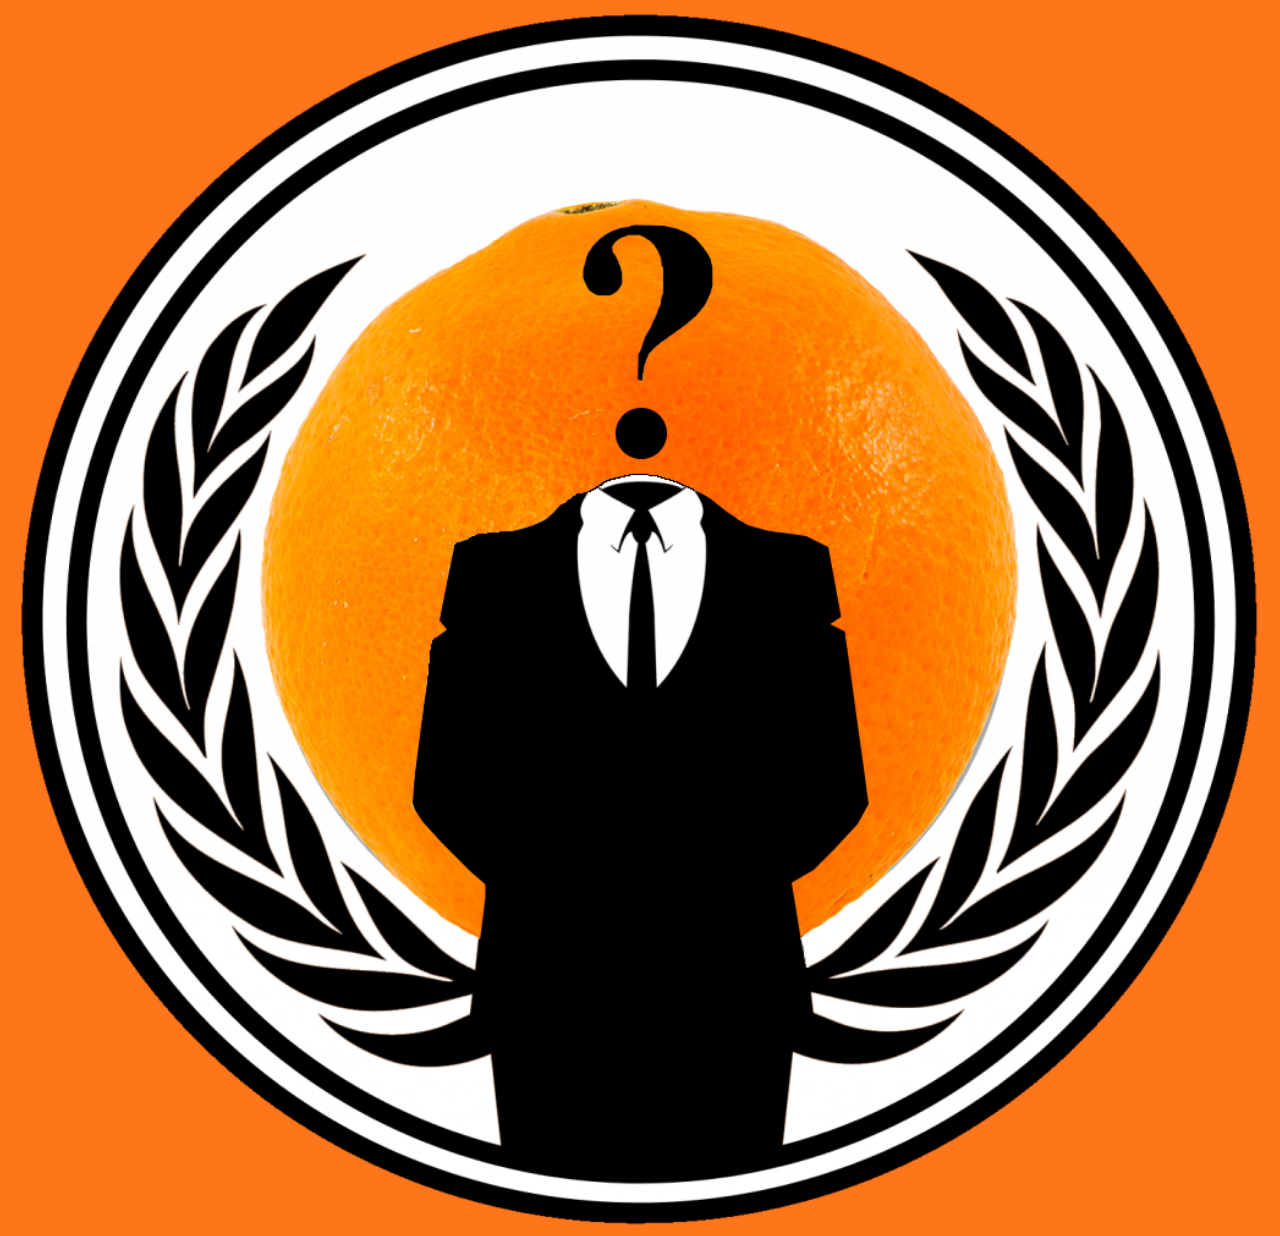
<file: index.html>
<!DOCTYPE html>
<html>
<head>
	<title>Abenonymous</title>
  <style>
    body{
      background-color: #ff751a
    }
		a{
			color: white
		}
		img {
		    display: block;
		    margin: auto;
		    width: 99%;
		}
		p{
			text-align: center;
		}
		hr{
			width: 20vw;
			border-color: #CCC;
		}
  </style>
</head>

<body>
  <img src="images\Abenonymous.PNG" alt="Abenonymous" align="middle">
</body>
</html>
</file>
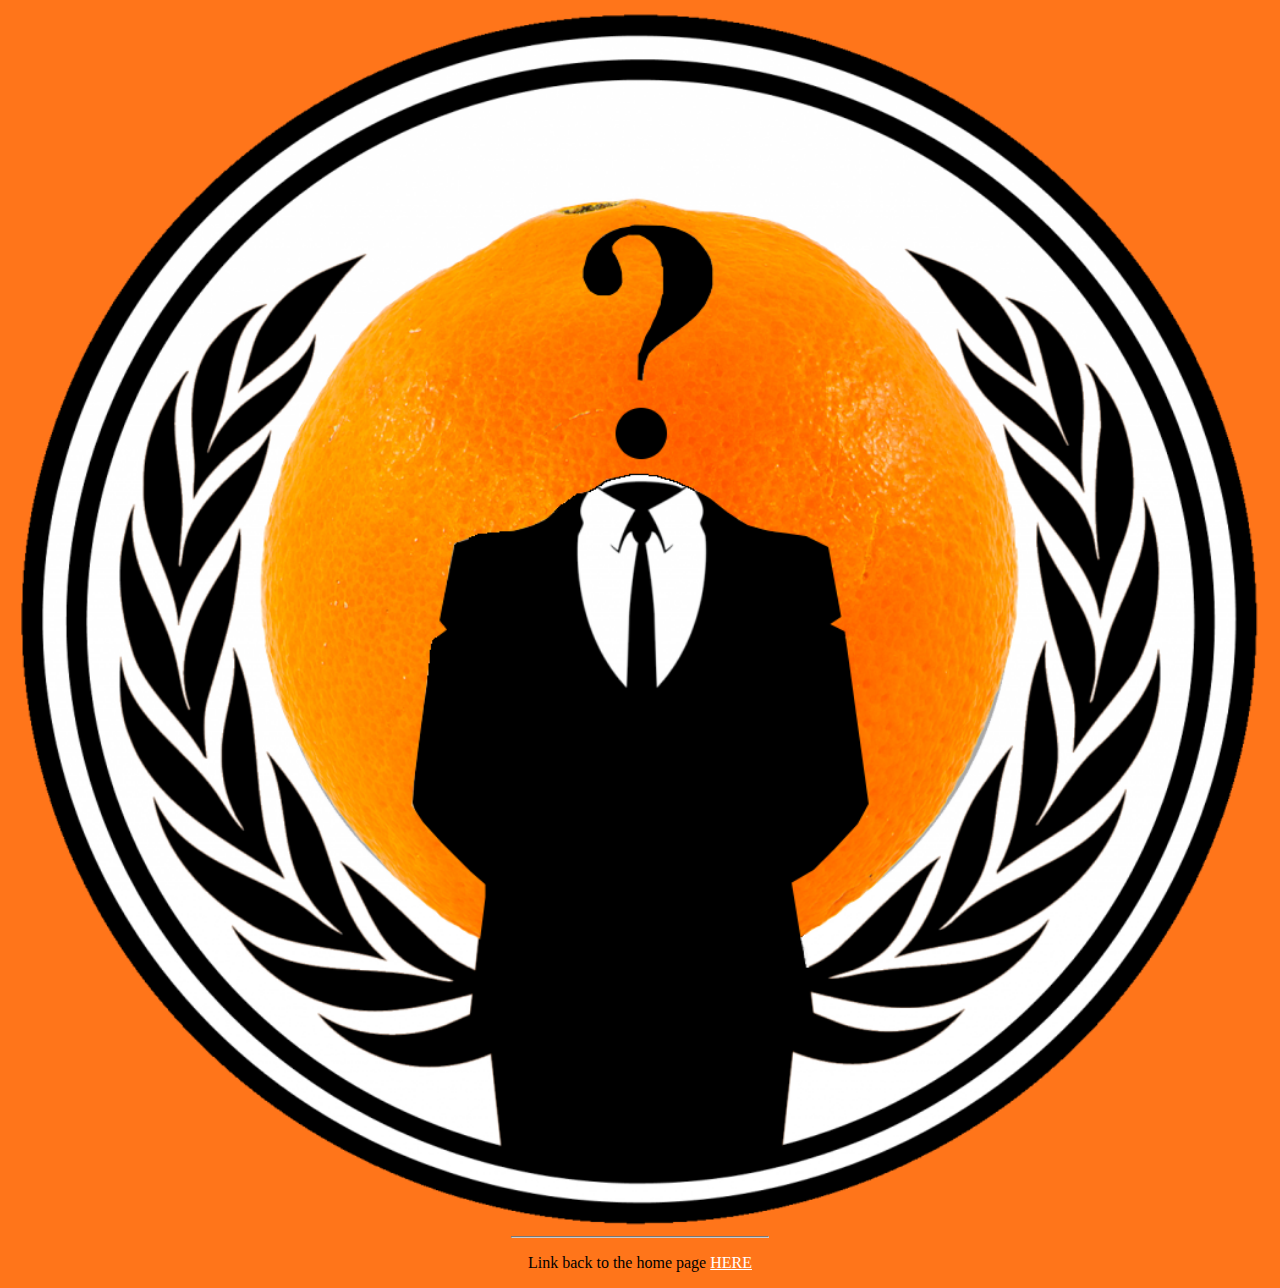
<file: abenonymous.html>
<!DOCTYPE html>
<html>
<head>
	<title>Abenonymous</title>
  <style>
    body{
      background-color: #ff751a
    }
		a{
			color: white
		}
		img {
		    display: block;
		    margin: auto;
		    width: 99%;
		}
		p{
			text-align: center;
		}
		hr{
			width: 20vw;
			border-color: #CCC;
		}
  </style>
</head>

<body>
  <img src="images\Abenonymous.PNG" alt="Abenonymous" align="middle">
	<hr>
	<p>Link back to the home page <a href="index.html">HERE</a></p>
</body>
</html>
</file>
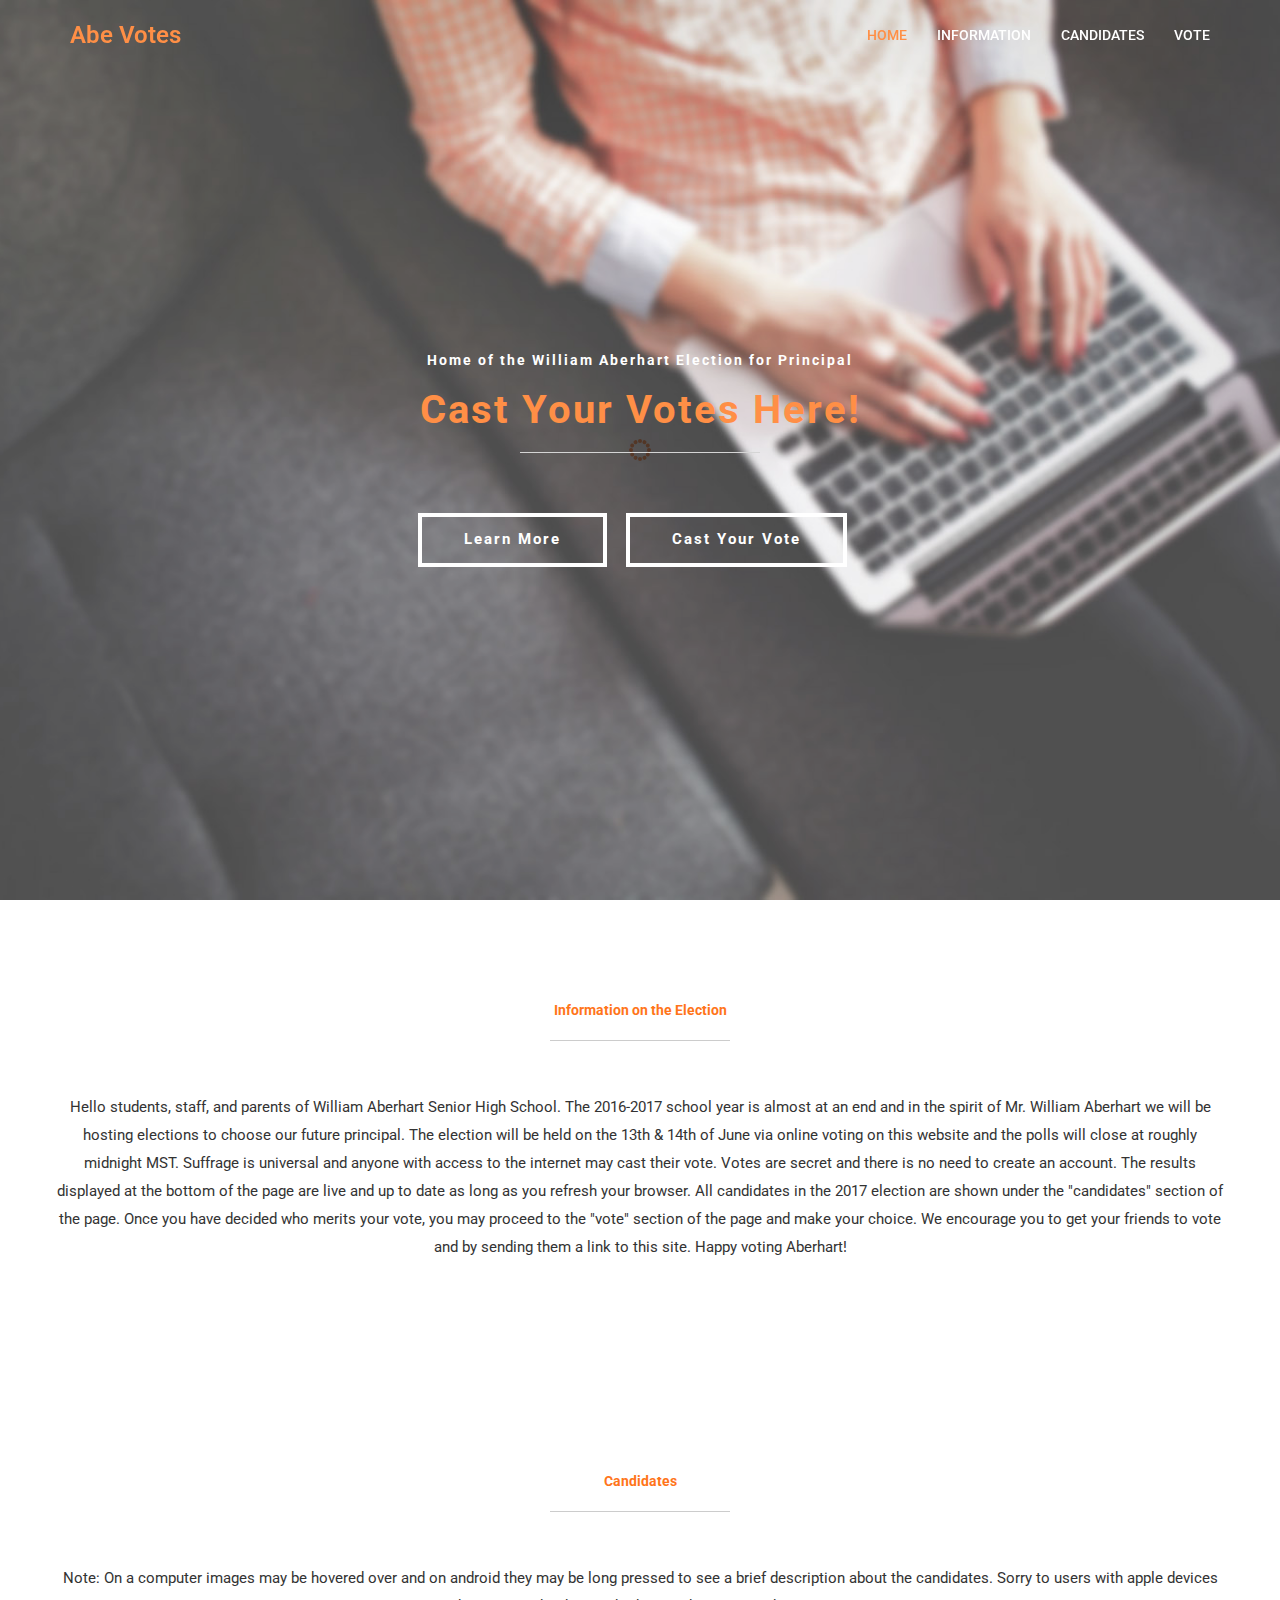
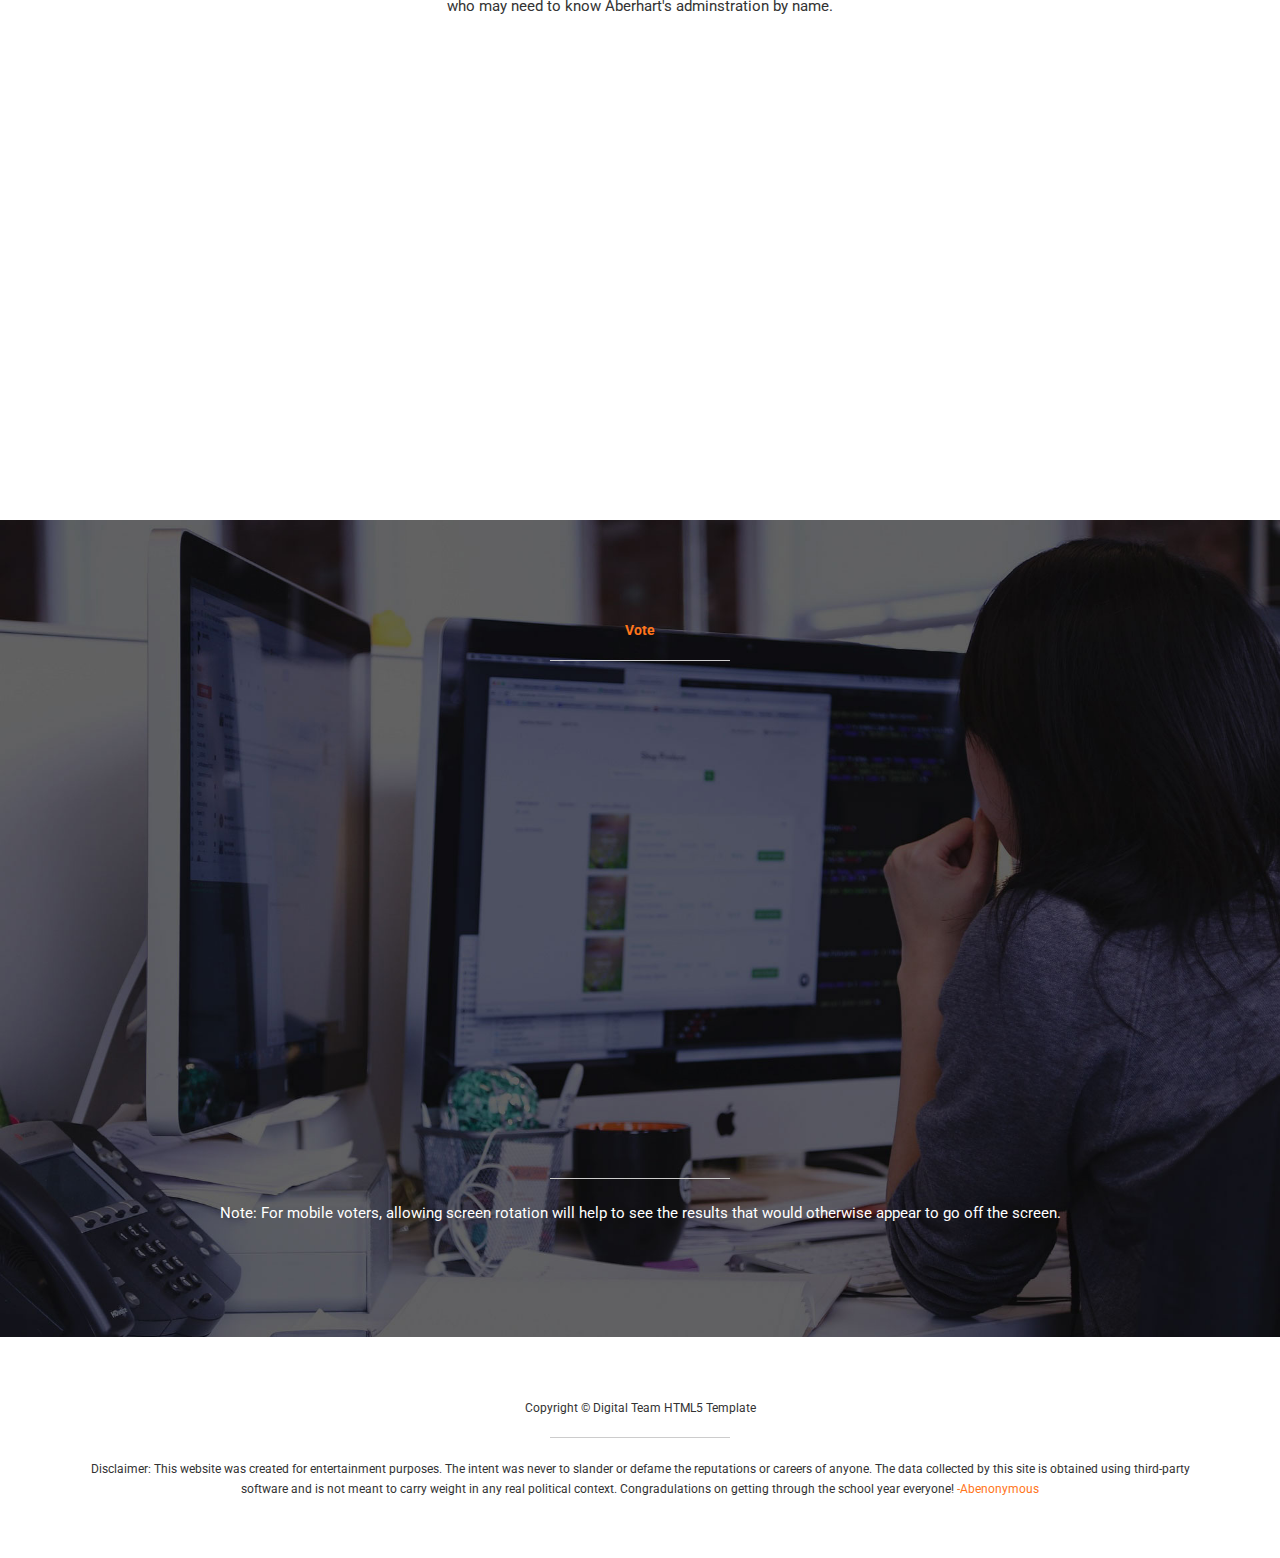
<file: oldindex.html>
<!DOCTYPE html>
<html lang="en">
<head>
	<meta charset="utf-8">
	<title>Abe Votes</title>
	<meta http-equiv="X-UA-Compatible" content="IE=Edge">
	<meta name="viewport" content="width=device-width, initial-scale=1">
	<meta name="keywords" content="">
	<meta name="description" content="">
<!--
Template 2075 Digital Team
http://www.tooplate.com/view/2075-digital-team
-->
	<link rel="stylesheet" href="css/bootstrap.min.css">
	<link rel="stylesheet" href="css/font-awesome.min.css">
	<link rel="stylesheet" href="css/animate.min.css">
	<link rel="stylesheet" href="css/et-line-font.css">
	<link rel="stylesheet" href="css/nivo-lightbox.css">
	<link rel="stylesheet" href="css/nivo_themes/default/default.css">
	<link rel="stylesheet" href="css/style.css">
	<link href='https://fonts.googleapis.com/css?family=Roboto:400,300,500' rel='stylesheet' type='text/css'>
</head>
<body data-spy="scroll" data-target=".navbar-collapse" data-offset="50">

<!-- preloader section -->
<div class="preloader">
	<div class="sk-spinner sk-spinner-circle">
       <div class="sk-circle1 sk-circle"></div>
       <div class="sk-circle2 sk-circle"></div>
       <div class="sk-circle3 sk-circle"></div>
       <div class="sk-circle4 sk-circle"></div>
       <div class="sk-circle5 sk-circle"></div>
       <div class="sk-circle6 sk-circle"></div>
       <div class="sk-circle7 sk-circle"></div>
       <div class="sk-circle8 sk-circle"></div>
       <div class="sk-circle9 sk-circle"></div>
       <div class="sk-circle10 sk-circle"></div>
       <div class="sk-circle11 sk-circle"></div>
       <div class="sk-circle12 sk-circle"></div>
    </div>
</div>

<!-- navigation section -->
<section class="navbar navbar-fixed-top custom-navbar" role="navigation">
	<div class="container">
		<div class="navbar-header">
			<button class="navbar-toggle" data-toggle="collapse" data-target=".navbar-collapse">
				<span class="icon icon-bar"></span>
				<span class="icon icon-bar"></span>
				<span class="icon icon-bar"></span>
			</button>
			<a href="#" class="navbar-brand">Abe Votes</a>
		</div>
		<div class="collapse navbar-collapse">
			<ul class="nav navbar-nav navbar-right">
				<li><a href="#home" class="smoothScroll">HOME</a></li>
				<li><a href="#work" class="smoothScroll">INFORMATION</a></li>
				<li><a href="#team" class="smoothScroll">CANDIDATES</a></li>
				<li><a href="#contact" class="smoothScroll">VOTE</a></li>
			</ul>
		</div>
	</div>
</section>

<!-- home section -->
<section id="home">
	<div class="container">
		<div class="row">
			<div class="col-md-12 col-sm-12">
				<h3>Home of the William Aberhart Election for Principal</h3>
				<h1>Cast Your Votes Here!</h1>
				<hr>
				<a href="#work" class="smoothScroll btn btn-default">Learn More</a>
				<a href="#contact" class="smoothScroll btn btn-default">Cast Your Vote</a>
			</div>
		</div>
	</div>
</section>

<!-- work section -->
<section id="work">
	<div class="container">
		<div class="row">
			<div class="col-md-12 col-sm-12">
				<div class="section-title">
					<strong>Information on the Election</strong>
					<h1 class="heading bold"></h1>
					<hr>
				</div>
			</div>
				<P>Hello students, staff, and parents of William Aberhart Senior High School. The 2016-2017 school year is almost at an end and in the spirit of Mr. William Aberhart we will be hosting elections to choose our future principal. The election will be held on the 13th & 14th of June via online voting on this website and the polls will close at roughly midnight MST. Suffrage is universal and anyone with access to the internet may cast their vote. Votes are secret and there is no need to create an account. The results displayed at the bottom of the page are live and up to date as long as you refresh your browser. All candidates in the 2017 election are shown under the "candidates" section of the page. Once you have decided who merits your vote, you may proceed to the "vote" section of the page and make your choice. We encourage you to get your friends to vote and by sending them a link to this site. Happy voting Aberhart!</P>
		</div>
	</div>
</section>

<!-- about section -->

<!-- team section -->
<section id="team">
	<div class="container">
		<div class="row">
			<div class="col-md-12 col-sm-12">
				<div class="section-title">
					<strong>Candidates</strong>
					<h1 class="heading bold"></h1>
					<hr>
				</div>
			</div>
			<p>Note: On a computer images may be hovered over and on android they may be long pressed to see a brief description about the candidates. Sorry to users with apple devices who may need to know Aberhart's adminstration by name.</p>
			<div class="col-md-3 col-sm-6 wow fadeIn" data-wow-delay="0.9s">
				<div class="team-wrapper">
					<img src="images/team1.jpg" class="img-responsive" alt="team img">
						<div class="team-des">
							<h4>Ms. Tamie Annis-Johnson</h4>
							<hr>
							<h3>Current principal at William Aberhart Senior High School. The incumbent in this election.</h3>
						</div>
				</div>
			</div>
			<div class="col-md-3 col-sm-6 wow fadeIn" data-wow-delay="1.3s">
				<div class="team-wrapper">
					<img src="images/team2.jpg" class="img-responsive" alt="team img">
						<div class="team-des">
							<h4>Mr. Gregg Wesley</h4>
							<hr>
							<h3>The newest assistant principal at William Aberhart. Currently serving students with last names from P to Z.</h3>
						</div>
				</div>
			</div>
			<div class="col-md-3 col-sm-6 wow fadeIn" data-wow-delay="1.6s">
				<div class="team-wrapper">
					<img src="images/team3.jpg" class="img-responsive" alt="team img">
						<div class="team-des">
							<h4>Mr. Sébastien Fournier</h4>
							<hr>
							<h3>Currently an assistant principal at William Aberhart. Serving students with last names from A to G.</h3>
						</div>
				</div>
			</div>
			<div class="col-md-3 col-sm-6 wow fadeIn" data-wow-delay="1.6s">
				<div class="team-wrapper">
					<img src="images/team4.jpg" class="img-responsive" alt="team img">
						<div class="team-des">
							<h4>Ms. Carrie Rowlandson</h4>
							<hr>
							<h3>Currently an assistant principal at William Aberhart. Serving students with last names from H to O.</h3>
						</div>
				</div>
			</div>
		</div>
	</div>
</section>

<!-- portfolio section -->

<!-- pricing section -->

<!-- contact section -->
<section id="contact">
	<div class="container">
		<div class="row">
			<div class="col-md-12 col-sm-12 text-center">
				<div class="section-title">
					<strong>Vote</strong>
					<h1 class="heading bold"></h1>
					<hr>
				</div>
			</div>
			<div class="poll" align=center>
				<iframe src="http://www.strawpoll.me/embed_1/13123210" style="width:680px;height:440px;border:0;">Loading poll...</iframe>
				<hr>
				<p>Note: For mobile voters, allowing screen rotation will help to see the results that would otherwise appear to go off the screen.</p>
			</div>
		</div>
	</div>
</section>

<!-- footer section -->
<footer>
	<div class="container">
		<div class="row">
			<div class="col-md-12 col-sm-12">
				<small>Copyright © Digital Team HTML5 Template</small>
				<hr>
				<small>Disclaimer: This website was created for entertainment purposes. The intent was never to slander or defame the reputations or careers of anyone. The data collected by this site is obtained using third-party software and is not meant to carry weight in any real political context. Congradulations on getting through the school year everyone! <a href="abenonymous.html">-Abenonymous</a></small>
			</div>
		</div>
	</div>
</footer>


<script src="js/jquery.js"></script>
<script src="js/bootstrap.min.js"></script>
<script src="js/smoothscroll.js"></script>
<script src="js/isotope.js"></script>
<script src="js/imagesloaded.min.js"></script>
<script src="js/nivo-lightbox.min.js"></script>
<script src="js/jquery.backstretch.min.js"></script>
<script src="js/wow.min.js"></script>
<script src="js/custom.js"></script>

</body>
</html>
</file>
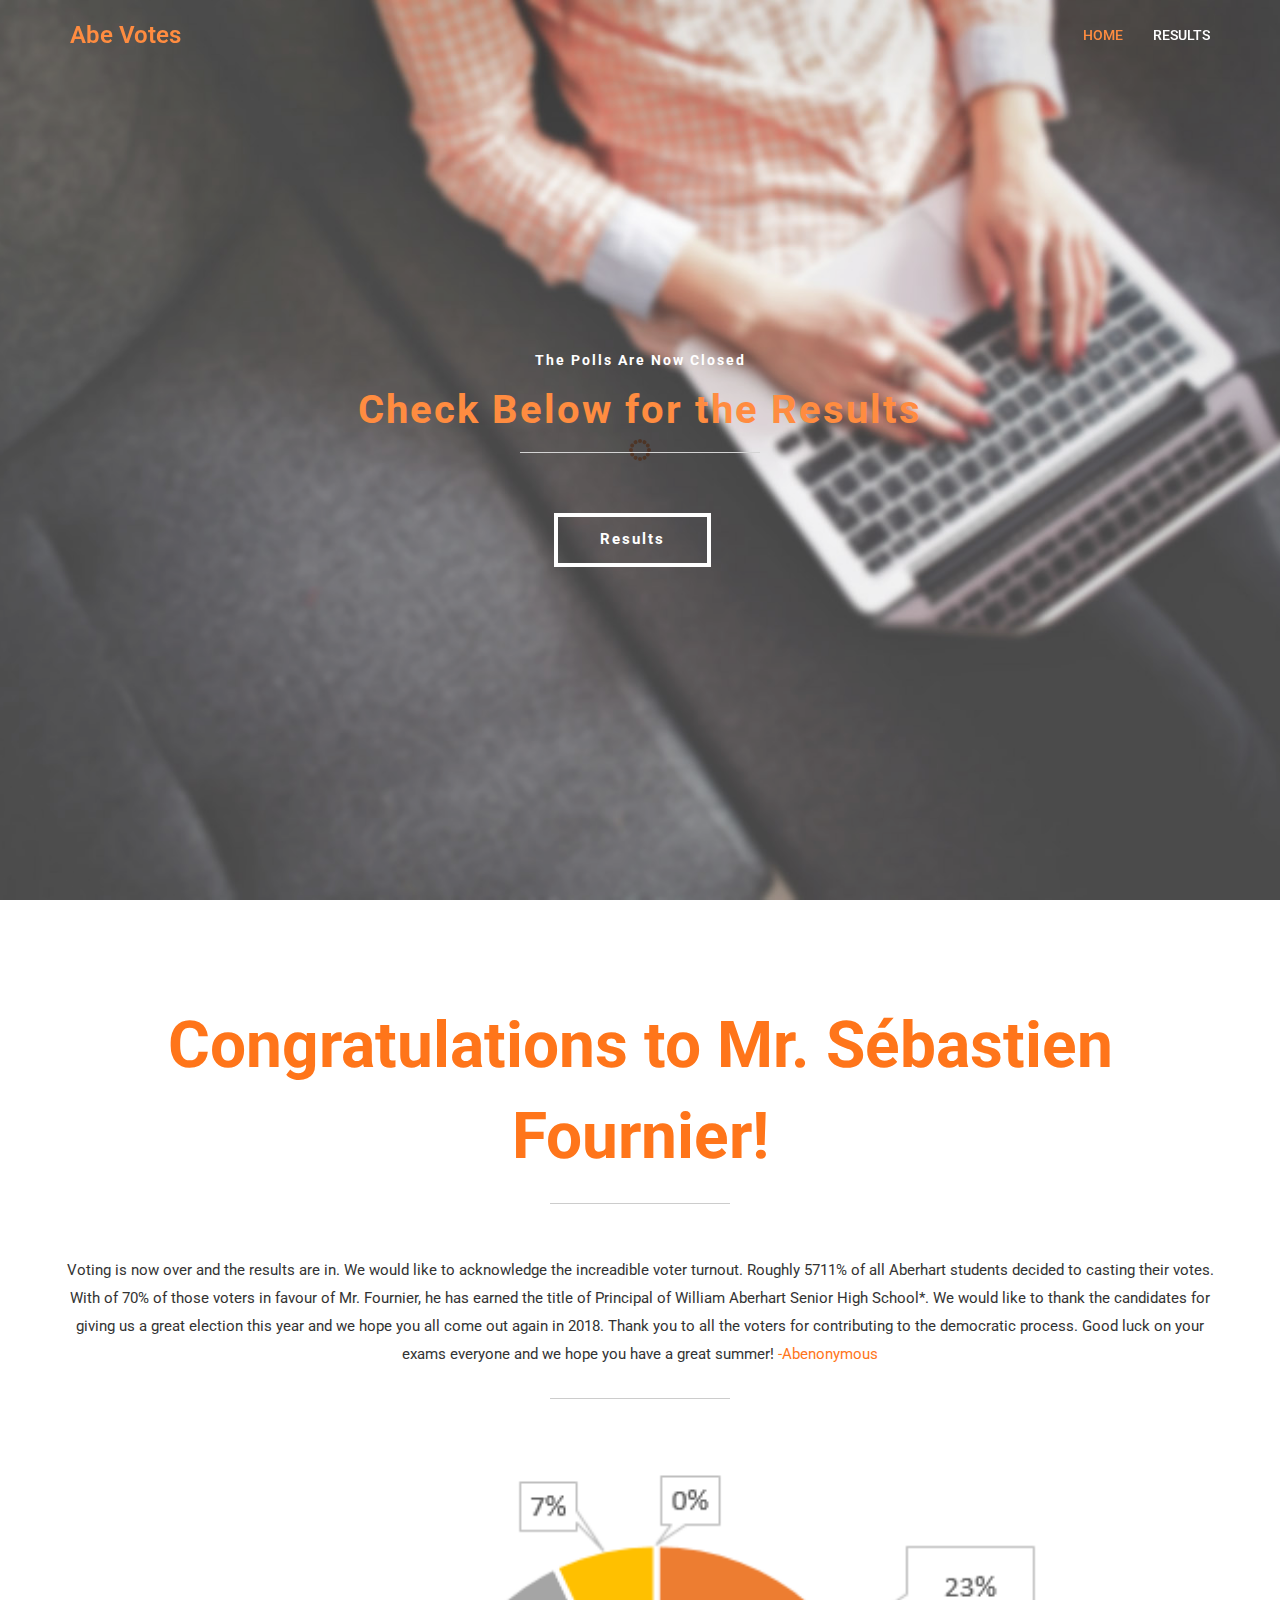
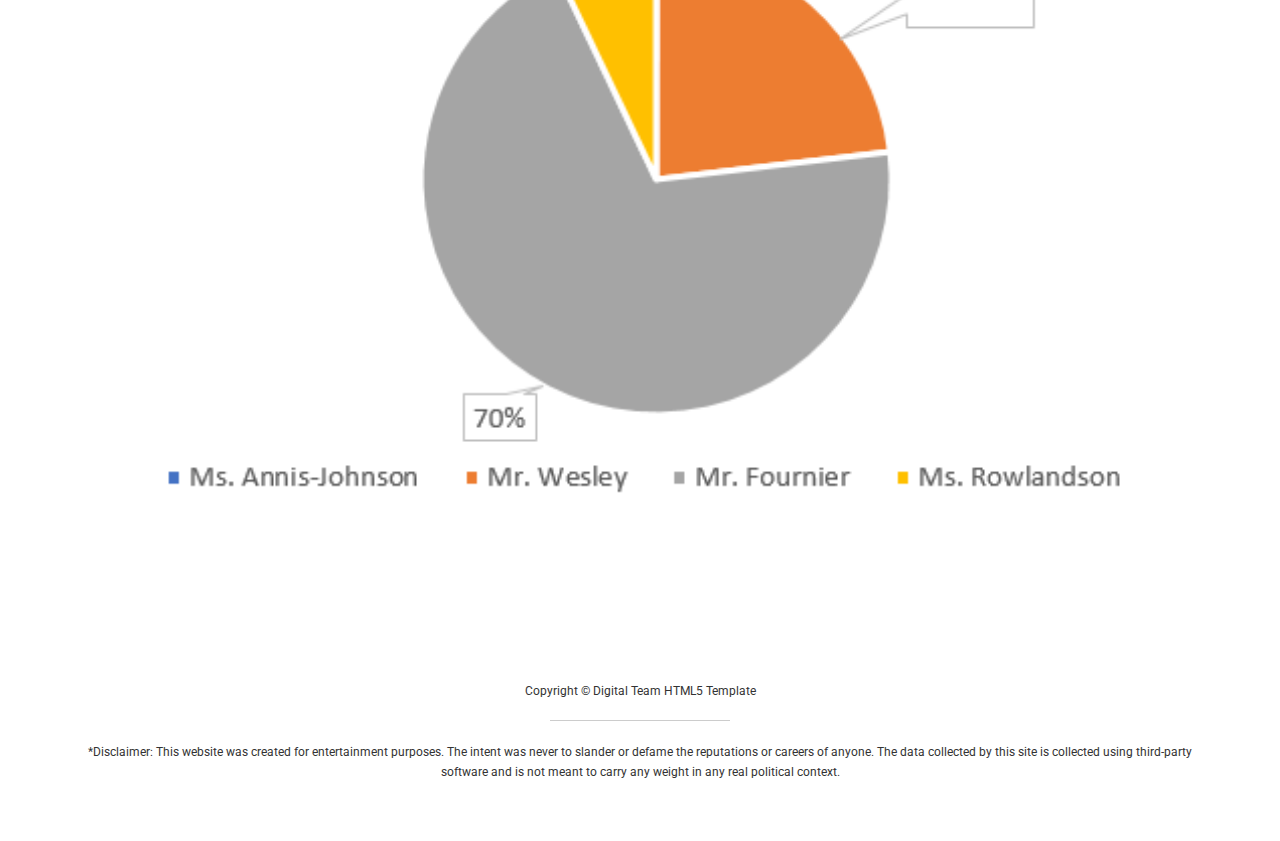
<file: results.html>
<!DOCTYPE html>
<html lang="en">
<head>
	<meta charset="utf-8">
	<title>Abe Votes</title>
	<meta http-equiv="X-UA-Compatible" content="IE=Edge">
	<meta name="viewport" content="width=device-width, initial-scale=1">
	<meta name="keywords" content="">
	<meta name="description" content="">
<!--
Template 2075 Digital Team
http://www.tooplate.com/view/2075-digital-team
-->
	<link rel="stylesheet" href="css/bootstrap.min.css">
	<link rel="stylesheet" href="css/font-awesome.min.css">
	<link rel="stylesheet" href="css/animate.min.css">
	<link rel="stylesheet" href="css/et-line-font.css">
	<link rel="stylesheet" href="css/nivo-lightbox.css">
	<link rel="stylesheet" href="css/nivo_themes/default/default.css">
	<link rel="stylesheet" href="css/style.css">
	<link href='https://fonts.googleapis.com/css?family=Roboto:400,300,500' rel='stylesheet' type='text/css'>

	<style>
	.section-title strong {
		color: #ff751a;
	  	font-size: 5vw;
	}
	img{
    width: 100%;
    max-height:100%;
	}
	</style>
</head>
<body data-spy="scroll" data-target=".navbar-collapse" data-offset="50">

<!-- preloader section -->
<div class="preloader">
	<div class="sk-spinner sk-spinner-circle">
       <div class="sk-circle1 sk-circle"></div>
       <div class="sk-circle2 sk-circle"></div>
       <div class="sk-circle3 sk-circle"></div>
       <div class="sk-circle4 sk-circle"></div>
       <div class="sk-circle5 sk-circle"></div>
       <div class="sk-circle6 sk-circle"></div>
       <div class="sk-circle7 sk-circle"></div>
       <div class="sk-circle8 sk-circle"></div>
       <div class="sk-circle9 sk-circle"></div>
       <div class="sk-circle10 sk-circle"></div>
       <div class="sk-circle11 sk-circle"></div>
       <div class="sk-circle12 sk-circle"></div>
    </div>
</div>

<!-- navigation section -->
<section class="navbar navbar-fixed-top custom-navbar" role="navigation">
	<div class="container">
		<div class="navbar-header">
			<button class="navbar-toggle" data-toggle="collapse" data-target=".navbar-collapse">
				<span class="icon icon-bar"></span>
				<span class="icon icon-bar"></span>
				<span class="icon icon-bar"></span>
			</button>
			<a href="#" class="navbar-brand">Abe Votes</a>
		</div>
		<div class="collapse navbar-collapse">
			<ul class="nav navbar-nav navbar-right">
				<li><a href="#home" class="smoothScroll">HOME</a></li>
				<li><a href="#work" class="smoothScroll">RESULTS</a></li>
			</ul>
		</div>
	</div>
</section>

<!-- home section -->
<section id="home">
	<div class="container">
		<div class="row">
			<div class="col-md-12 col-sm-12">
				<h3>The Polls Are Now Closed</h3>
				<h1>Check Below for the Results</h1>
				<hr>
				<a href="#work" class="smoothScroll btn btn-default">Results</a>
			</div>
		</div>
	</div>
</section>

<!-- work section -->
<section id="work">
	<div class="container">
		<div class="row">
			<div class="col-md-12 col-sm-12">
				<div class="section-title">
					<strong>Congratulations to Mr. Sébastien Fournier!</strong>
					<h1 class="heading bold"></h1>
					<hr>
				</div>
			</div>
				<P>Voting is now over and the results are in. We would like to acknowledge the increadible voter turnout. Roughly 5711% of all Aberhart students decided to casting their votes. With of 70% of those voters in favour of Mr. Fournier, he has earned the title of Principal of William Aberhart Senior High School*. We would like to thank the candidates for giving us a great election this year and we hope you all come out again in 2018. Thank you to all the voters for contributing to the democratic process. Good luck on your exams everyone and we hope you have a great summer! <a href="abenonymous.html">-Abenonymous</a> </P>
		</div>
		<hr>
		<div>
			<img src="images\Election_results.PNG" alt="Election Results Pie Chart" align=middle>
		</div>
	</div>
</section>

<!-- footer section -->
<footer>
	<div class="container">
		<div class="row">
			<div class="col-md-12 col-sm-12">
				<small>Copyright © Digital Team HTML5 Template</small>
				<hr>
				<small>*Disclaimer: This website was created for entertainment purposes. The intent was never to slander or defame the reputations or careers of anyone. The data collected by this site is collected using third-party software and is not meant to carry any weight in any real political context. </small>
			</div>
		</div>
	</div>
</footer>


<script src="js/jquery.js"></script>
<script src="js/bootstrap.min.js"></script>
<script src="js/smoothscroll.js"></script>
<script src="js/isotope.js"></script>
<script src="js/imagesloaded.min.js"></script>
<script src="js/nivo-lightbox.min.js"></script>
<script src="js/jquery.backstretch.min.js"></script>
<script src="js/wow.min.js"></script>
<script src="js/custom.js"></script>

</body>
</html>
</file>
<file: css/et-line-font.css>
@font-face {
	font-family: 'et-line';
	src:url('../fonts/et-line.eot');
	src:url('../fonts/et-line.eot?#iefix') format('embedded-opentype'),
		url('../fonts/et-line.woff') format('woff'),
		url('../fonts/et-line.ttf') format('truetype'),
		url('../fonts/et-line.svg#et-line') format('svg');
	font-weight: normal;
	font-style: normal;
}

/* Use the following CSS code if you want to use data attributes for inserting your icons */
[data-icon]:before {
	font-family: 'et-line';
	content: attr(data-icon);
	speak: none;
	font-size: 40px;
	font-weight: normal;
	font-variant: normal;
	text-transform: none;
	line-height: 1;
	-webkit-font-smoothing: antialiased;
	-moz-osx-font-smoothing: grayscale;
	display:inline-block;
}

/* Use the following CSS code if you want to have a class per icon */
/*
Instead of a list of all class selectors,
you can use the generic selector below, but it's slower:
[class*="icon-"] {
*/
.icon-mobile, .icon-laptop, .icon-desktop, .icon-tablet, .icon-phone, .icon-document, .icon-documents, .icon-search, .icon-clipboard, .icon-newspaper, .icon-notebook, .icon-book-open, .icon-browser, .icon-calendar, .icon-presentation, .icon-picture, .icon-pictures, .icon-video, .icon-camera, .icon-printer, .icon-toolbox, .icon-briefcase, .icon-wallet, .icon-gift, .icon-bargraph, .icon-grid, .icon-expand, .icon-focus, .icon-edit, .icon-adjustments, .icon-ribbon, .icon-hourglass, .icon-lock, .icon-megaphone, .icon-shield, .icon-trophy, .icon-flag, .icon-map, .icon-puzzle, .icon-basket, .icon-envelope, .icon-streetsign, .icon-telescope, .icon-gears, .icon-key, .icon-paperclip, .icon-attachment, .icon-pricetags, .icon-lightbulb, .icon-layers, .icon-pencil, .icon-tools, .icon-tools-2, .icon-scissors, .icon-paintbrush, .icon-magnifying-glass, .icon-circle-compass, .icon-linegraph, .icon-mic, .icon-strategy, .icon-beaker, .icon-caution, .icon-recycle, .icon-anchor, .icon-profile-male, .icon-profile-female, .icon-bike, .icon-wine, .icon-hotairballoon, .icon-globe, .icon-genius, .icon-map-pin, .icon-dial, .icon-chat, .icon-heart, .icon-cloud, .icon-upload, .icon-download, .icon-target, .icon-hazardous, .icon-piechart, .icon-speedometer, .icon-global, .icon-compass, .icon-lifesaver, .icon-clock, .icon-aperture, .icon-quote, .icon-scope, .icon-alarmclock, .icon-refresh, .icon-happy, .icon-sad, .icon-facebook, .icon-twitter, .icon-googleplus, .icon-rss, .icon-tumblr, .icon-linkedin, .icon-dribbble {
	font-family: 'et-line';
	speak: none;
	font-style: normal;
	font-weight: normal;
	font-variant: normal;
	text-transform: none;
	line-height: 1;
	-webkit-font-smoothing: antialiased;
	-moz-osx-font-smoothing: grayscale;
	display:inline-block;
}
.icon-mobile:before {
	content: "\e000";
}
.icon-laptop:before {
	content: "\e001";
}
.icon-desktop:before {
	content: "\e002";
}
.icon-tablet:before {
	content: "\e003";
}
.icon-phone:before {
	content: "\e004";
}
.icon-document:before {
	content: "\e005";
}
.icon-documents:before {
	content: "\e006";
}
.icon-search:before {
	content: "\e007";
}
.icon-clipboard:before {
	content: "\e008";
}
.icon-newspaper:before {
	content: "\e009";
}
.icon-notebook:before {
	content: "\e00a";
}
.icon-book-open:before {
	content: "\e00b";
}
.icon-browser:before {
	content: "\e00c";
}
.icon-calendar:before {
	content: "\e00d";
}
.icon-presentation:before {
	content: "\e00e";
}
.icon-picture:before {
	content: "\e00f";
}
.icon-pictures:before {
	content: "\e010";
}
.icon-video:before {
	content: "\e011";
}
.icon-camera:before {
	content: "\e012";
}
.icon-printer:before {
	content: "\e013";
}
.icon-toolbox:before {
	content: "\e014";
}
.icon-briefcase:before {
	content: "\e015";
}
.icon-wallet:before {
	content: "\e016";
}
.icon-gift:before {
	content: "\e017";
}
.icon-bargraph:before {
	content: "\e018";
}
.icon-grid:before {
	content: "\e019";
}
.icon-expand:before {
	content: "\e01a";
}
.icon-focus:before {
	content: "\e01b";
}
.icon-edit:before {
	content: "\e01c";
}
.icon-adjustments:before {
	content: "\e01d";
}
.icon-ribbon:before {
	content: "\e01e";
}
.icon-hourglass:before {
	content: "\e01f";
}
.icon-lock:before {
	content: "\e020";
}
.icon-megaphone:before {
	content: "\e021";
}
.icon-shield:before {
	content: "\e022";
}
.icon-trophy:before {
	content: "\e023";
}
.icon-flag:before {
	content: "\e024";
}
.icon-map:before {
	content: "\e025";
}
.icon-puzzle:before {
	content: "\e026";
}
.icon-basket:before {
	content: "\e027";
}
.icon-envelope:before {
	content: "\e028";
}
.icon-streetsign:before {
	content: "\e029";
}
.icon-telescope:before {
	content: "\e02a";
}
.icon-gears:before {
	content: "\e02b";
}
.icon-key:before {
	content: "\e02c";
}
.icon-paperclip:before {
	content: "\e02d";
}
.icon-attachment:before {
	content: "\e02e";
}
.icon-pricetags:before {
	content: "\e02f";
}
.icon-lightbulb:before {
	content: "\e030";
}
.icon-layers:before {
	content: "\e031";
}
.icon-pencil:before {
	content: "\e032";
}
.icon-tools:before {
	content: "\e033";
}
.icon-tools-2:before {
	content: "\e034";
}
.icon-scissors:before {
	content: "\e035";
}
.icon-paintbrush:before {
	content: "\e036";
}
.icon-magnifying-glass:before {
	content: "\e037";
}
.icon-circle-compass:before {
	content: "\e038";
}
.icon-linegraph:before {
	content: "\e039";
}
.icon-mic:before {
	content: "\e03a";
}
.icon-strategy:before {
	content: "\e03b";
}
.icon-beaker:before {
	content: "\e03c";
}
.icon-caution:before {
	content: "\e03d";
}
.icon-recycle:before {
	content: "\e03e";
}
.icon-anchor:before {
	content: "\e03f";
}
.icon-profile-male:before {
	content: "\e040";
}
.icon-profile-female:before {
	content: "\e041";
}
.icon-bike:before {
	content: "\e042";
}
.icon-wine:before {
	content: "\e043";
}
.icon-hotairballoon:before {
	content: "\e044";
}
.icon-globe:before {
	content: "\e045";
}
.icon-genius:before {
	content: "\e046";
}
.icon-map-pin:before {
	content: "\e047";
}
.icon-dial:before {
	content: "\e048";
}
.icon-chat:before {
	content: "\e049";
}
.icon-heart:before {
	content: "\e04a";
}
.icon-cloud:before {
	content: "\e04b";
}
.icon-upload:before {
	content: "\e04c";
}
.icon-download:before {
	content: "\e04d";
}
.icon-target:before {
	content: "\e04e";
}
.icon-hazardous:before {
	content: "\e04f";
}
.icon-piechart:before {
	content: "\e050";
}
.icon-speedometer:before {
	content: "\e051";
}
.icon-global:before {
	content: "\e052";
}
.icon-compass:before {
	content: "\e053";
}
.icon-lifesaver:before {
	content: "\e054";
}
.icon-clock:before {
	content: "\e055";
}
.icon-aperture:before {
	content: "\e056";
}
.icon-quote:before {
	content: "\e057";
}
.icon-scope:before {
	content: "\e058";
}
.icon-alarmclock:before {
	content: "\e059";
}
.icon-refresh:before {
	content: "\e05a";
}
.icon-happy:before {
	content: "\e05b";
}
.icon-sad:before {
	content: "\e05c";
}
.icon-facebook:before {
	content: "\e05d";
}
.icon-twitter:before {
	content: "\e05e";
}
.icon-googleplus:before {
	content: "\e05f";
}
.icon-rss:before {
	content: "\e060";
}
.icon-tumblr:before {
	content: "\e061";
}
.icon-linkedin:before {
	content: "\e062";
}
.icon-dribbble:before {
	content: "\e063";
}
</file>
<file: css/style.css>
/*

Template 2075 Digital Team

http://www.tooplate.com/view/2075-digital-team

*/

body {
    background: #ffffff;
    font-family: 'Roboto', sans-serif;
    font-weight: 400;
    position: relative;
  }


html, body {
     width: 100%;
     overflow-x: hidden;
  }

h1, h2, h3, h4 {
  font-weight: bold;
  letter-spacing: 2px;
}

.heading {
  font-size: 20px;
}
.subheading {
  font-size: 14px;
  font-weight: bold;
  padding-bottom: 60px;
}
.bold {
  font-weight: bold;
}

p {
  line-height: 28px;
  font-size: 15px;
}

a {
  outline: none !important;
  color: #ff751a;
}

hr {
  width: 180px;
  border-color: #CCC;
}

.section-title strong {
	color: #ff751a;
}

.section-title h1 {
	font-size: 24px;
}

.section-title {
  padding-bottom: 32px;
}

.medium-icon {
  font-size: 32px !important;
}

#work,#about, #team,
#portfolio, #pricing, #contact {
   padding-top: 100px;
  padding-bottom: 100px;
}


/* ==========================================================================
preloader section
========================================================================== */
.preloader {
    position: fixed;
    top: 0;
    left: 0;
    width: 100%;
    height: 100%;
    z-index: 99999;
    display: -webkit-flex;
    display: -ms-flexbox;
    display: flex;
    -webkit-flex-flow: row nowrap;
        -ms-flex-flow: row nowrap;
            flex-flow: row nowrap;
    -webkit-justify-content: center;
        -ms-flex-pack: center;
            justify-content: center;
    -webkit-align-items: center;
        -ms-flex-align: center;
            align-items: center;
    background: none repeat scroll 0 0 #fff;
}
.sk-spinner-circle.sk-spinner {
  width: 22px;
  height: 22px;
  position: relative; }
.sk-spinner-circle .sk-circle {
  width: 100%;
  height: 100%;
  position: absolute;
  left: 0;
  top: 0; }
.sk-spinner-circle .sk-circle:before {
  content: '';
  display: block;
  margin: 0 auto;
  width: 20%;
  height: 20%;
  background-color: #ff751a;
  border-radius: 100%;
  -webkit-animation: sk-circleBounceDelay 1.2s infinite ease-in-out;
          animation: sk-circleBounceDelay 1.2s infinite ease-in-out;
  /* Prevent first frame from flickering when animation starts */
  -webkit-animation-fill-mode: both;
          animation-fill-mode: both; }
.sk-spinner-circle .sk-circle2 {
  -webkit-transform: rotate(30deg);
          transform: rotate(30deg); }
.sk-spinner-circle .sk-circle3 {
  -webkit-transform: rotate(60deg);
          transform: rotate(60deg); }
.sk-spinner-circle .sk-circle4 {
  -webkit-transform: rotate(90deg);
          transform: rotate(90deg); }
.sk-spinner-circle .sk-circle5 {
  -webkit-transform: rotate(120deg);
          transform: rotate(120deg); }
.sk-spinner-circle .sk-circle6 {
  -webkit-transform: rotate(150deg);
          transform: rotate(150deg); }
.sk-spinner-circle .sk-circle7 {
  -webkit-transform: rotate(180deg);
          transform: rotate(180deg); }
.sk-spinner-circle .sk-circle8 {
  -webkit-transform: rotate(210deg);
          transform: rotate(210deg); }
.sk-spinner-circle .sk-circle9 {
  -webkit-transform: rotate(240deg);
          transform: rotate(240deg); }
.sk-spinner-circle .sk-circle10 {
  -webkit-transform: rotate(270deg);
          transform: rotate(270deg); }
.sk-spinner-circle .sk-circle11 {
  -webkit-transform: rotate(300deg);
          transform: rotate(300deg); }
.sk-spinner-circle .sk-circle12 {
  -webkit-transform: rotate(330deg);
          transform: rotate(330deg); }
.sk-spinner-circle .sk-circle2:before {
  -webkit-animation-delay: -1.1s;
          animation-delay: -1.1s; }
.sk-spinner-circle .sk-circle3:before {
  -webkit-animation-delay: -1s;
          animation-delay: -1s; }
.sk-spinner-circle .sk-circle4:before {
  -webkit-animation-delay: -0.9s;
          animation-delay: -0.9s; }
.sk-spinner-circle .sk-circle5:before {
  -webkit-animation-delay: -0.8s;
          animation-delay: -0.8s; }
.sk-spinner-circle .sk-circle6:before {
  -webkit-animation-delay: -0.7s;
          animation-delay: -0.7s; }
.sk-spinner-circle .sk-circle7:before {
  -webkit-animation-delay: -0.6s;
          animation-delay: -0.6s; }
.sk-spinner-circle .sk-circle8:before {
  -webkit-animation-delay: -0.5s;
          animation-delay: -0.5s; }
.sk-spinner-circle .sk-circle9:before {
  -webkit-animation-delay: -0.4s;
          animation-delay: -0.4s; }
.sk-spinner-circle .sk-circle10:before {
  -webkit-animation-delay: -0.3s;
          animation-delay: -0.3s; }
.sk-spinner-circle .sk-circle11:before {
  -webkit-animation-delay: -0.2s;
          animation-delay: -0.2s; }
.sk-spinner-circle .sk-circle12:before {
  -webkit-animation-delay: -0.1s;
          animation-delay: -0.1s; }

@-webkit-keyframes sk-circleBounceDelay {
  0%, 80%, 100% {
    -webkit-transform: scale(0);
            transform: scale(0); }

  40% {
    -webkit-transform: scale(1);
            transform: scale(1); } }

@keyframes sk-circleBounceDelay {
  0%, 80%, 100% {
    -webkit-transform: scale(0);
            transform: scale(0); }

  40% {
    -webkit-transform: scale(1);
            transform: scale(1); } }


/* ==========================================================================
navigation section
========================================================================== */
.custom-navbar {
    background: #4B4B4B;
    margin-bottom: 0;
}
.custom-navbar .navbar-brand  {
  color: #ff751a;
  font-weight: 600;
  font-size: 24px;
}
.custom-navbar .navbar-brand .navbar-toggle {
    background: #ff751a;
    padding: 4px 6px;
    font-size: 16px;
    color: #fff;
    }
.custom-navbar .nav li a {
    color: #ffffff;
    font-size: 14px;
    font-weight: 500;
    }
.custom-navbar .nav li a:hover {
  	background: transparent;
   color: #eeeeee;
}
.custom-navbar .nav > li > a:focus {
  background-color: transparent;
  color: #ffffff;
  outline: none;
}
.custom-navbar .nav li.active > a {
      color: #ff751a;
    }
.custom-navbar .navbar-toggle {
        border: none;
        padding-top: 10px;
    }
.custom-navbar .navbar-toggle .icon-bar {
        background: #ff751a;
        border-color: transparent;
    }
@media(min-width:768px){
    .custom-navbar {
            background: #4B4B4B;
            padding: 10px;
            border-bottom: 0;
            background: 0 0;
         }
    .custom-navbar.top-nav-collapse {
            padding: 8px;
            background: #4B4B4B;
        }
}


/* ==========================================================================
home section
========================================================================== */
#home {
  background-size: cover;
  background-position: center;
  color: #ffffff;
  display: -webkit-flex;
  display: -ms-flexbox;
  display: flex;
  -webkit-align-items: center;
  -ms-flex-align: center;
      align-items: center;
  height: 100vh;
  text-align: center;
}
#home h1 {
  color: #ff751a;
  font-size: 40px;
}
#home h3 {
  font-size: 14px;
}
#home hr {
  width: 240px;
}
#home .btn {
  background: transparent;
  border: 4px solid #ffffff;
  border-radius: 0;
  color: #ffffff;
  font-size: 15px;
  font-weight: bold;
  letter-spacing: 2px;
  padding: 12px 42px;
  margin-top: 40px;
  margin-right: 16px;
  transition: all 0.4s ease-in-out;
}
#home .btn:hover {
  background: #ff751a;
  border-color: transparent;
}
#home .btn-danger {
  background: #ffffff;
  border-color: transparent;
}
#home .btn-danger:hover {
	border: 4px solid #ffffff;
  	border-radius: 0;
	background: transparent;
  	color: #ffffff;
}

/* ==========================================================================
work section
========================================================================== */
#work {
    text-align: center;
}
#work .col-md-4 {
  padding: 28px;
  position: relative;
  transition: all 0.4s ease-in-out;
}
#work .col-md-4:hover {
  background-color: #ffffff;
  box-shadow: 0px 2px 8px 0px rgba(50, 50, 50, 0.20);
}
#work h3 {
  font-size: 18px;
}


/* ==========================================================================
about section
========================================================================== */

/* ==========================================================================
team section
========================================================================== */
#team {
  text-align: center;
}
#team h3 {
  color: #ff751a;
  font-size: 14px;
  font-weight: bold;
}
#team .col-md-3 {
  padding-top: 20px;
  padding-bottom: 20px;
}
#team .team-wrapper {
  overflow: hidden;
  position: relative;
}
#team .team-des {
  background-color: rgba(00,00,00,0.6);
  position: absolute;
  color: #ffffff;
  opacity: 0;
  max-width: 500px;
  width: 100%;
  height: 100%;
  text-align: center;
  vertical-align: middle;
  top: 0;
  left: 0;
  right: 0;
  bottom: 0;
  transition: all 0.4s ease-in-out;
  margin: 0 auto;
  display: -webkit-flex;
  display: -ms-flexbox;
  display: flex;
  -webkit-justify-content: center;
      -ms-flex-pack: center;
          justify-content: center;
  -webkit-align-items: center;
      -ms-flex-align: center;
          align-items: center;
  -webkit-flex-direction: column;
      -ms-flex-direction: column;
          flex-direction: column;
}
#team .team-des:hover {
 opacity: 1;
}
#team img {
  margin: 0 auto;
}

#team .social-icon li a {
  color: #fff;
}

#team .social-icon li a:hover {
  color: #00c6d7;
}

/* ==========================================================================
portfolio section
========================================================================== */

/* ISOTOPE BOX CSS */


/* ==========================================================================
pricing section
========================================================================== */

/* ==========================================================================
contact section
========================================================================== */
#contact {
  background: #3B3B3B url('../images/contact-bg.jpg') no-repeat center center;
  background-size: cover;
  color: #ffffff;
}
#contact h2 {
  padding-bottom: 20px;
}
#contact h3 {
  font-size: 16px;
  font-weight: bold;
  letter-spacing: 1px;
}
#contact .medium-icon {
  padding-top: 10px;
  padding-right: 10px;
}
#contact .contact-info div {
  padding-top: 14px;
  padding-bottom: 14px;
}
#contact form {
  padding-top: 60px;
}
#contact .form-control {
  border: 2px solid #ffffff;
  border-radius: 0;
  box-shadow: none;
  margin-top: 10px;
  margin-bottom: 10px;
  transition: all 0.4s ease-in-out;
}
#contact input {
  height: 40px;
}
#contact input[type="submit"] {
  background: #ff751a;
  border: 3px solid #ff751a;
  letter-spacing: 1px;
  margin-top: 18px;
  height: 50px;
  color: #ffffff;
}
#contact input[type="submit"]:hover {
  color: #000000;
}


/* ==========================================================================
footer section
========================================================================== */
footer {
  text-align: center;
  padding-top: 60px;
  padding-bottom: 60px;
}
footer p {
  padding-top: 20px;
}
.social-icon {
  padding: 0;
  margin: 0;
}
.social-icon li {
  list-style: none;
  display: inline-block;
  padding: 6px;
}
.social-icon li a {
  box-shadow: 0px 2px 8px 0px rgba(50, 50, 50, 0.09);
  color: #808080;
  font-size: 20px;
  width: 56px;
  height: 56px;
  line-height: 60px;
  text-align: center;
  text-decoration: none;
  transition: all 0.4s ease-in-out;
}
.social-icon li a:hover {
  color: #00c6d7;
}

@media screen and (min-width: 992px) {
  @-moz-document url-prefix() {
    #portfolio .col-lg-4,
    #portfolio .col-md-4 {
      width: 33.333%;
    }
  }
}

/* ==========================================================================
media quires for mobile
========================================================================== */
@media (max-width: 440px) {
  #home {
    padding-top: 320px;
    padding-bottom: 320px;
  }
  #home h1 {
    font-size: 22px;
  }
  #home h3 {
    font-size: 12px;
  }
}
</file>
<file: css/nivo_themes/default/default.css>
/*
 * Nivo Lightbox Default Theme v1.0
 * http://dev7studios.com/nivo-lightbox
 *
 * Copyright 2013, Dev7studios
 * Free to use and abuse under the MIT license.
 * http://www.opensource.org/licenses/mit-license.php
 */
 
.nivo-lightbox-theme-default.nivo-lightbox-overlay { 
	background: #666;
	background: rgba(0,0,0,0.6); 
}
.nivo-lightbox-theme-default .nivo-lightbox-content.nivo-lightbox-loading { background: url(loading.gif) no-repeat 50% 50%; }

.nivo-lightbox-theme-default .nivo-lightbox-nav {
	top: 10%;
	width: 8%;
	height: 80%;
	text-indent: -9999px;
	background-repeat: no-repeat;
	background-position: 50% 50%;
	opacity: 0.5;
}
.nivo-lightbox-theme-default .nivo-lightbox-nav:hover { 
	opacity: 1; 
	background-color: rgba(0,0,0,0.5);
}
.nivo-lightbox-theme-default .nivo-lightbox-prev { 
	background-image: url(prev.png); 
	border-radius: 0 3px 3px 0;
}
.nivo-lightbox-theme-default .nivo-lightbox-next { 
	background-image: url(next.png); 
	border-radius: 3px 0 0 3px;
}

.nivo-lightbox-theme-default .nivo-lightbox-close {
	display: block;
	background: url(close.png) no-repeat;
	width: 48px;
	height: 48px;
	text-indent: -9999px;
	padding: 5px;
	opacity: 0.5;
}
.nivo-lightbox-theme-default .nivo-lightbox-close:hover { opacity: 1; }

.nivo-lightbox-theme-default .nivo-lightbox-title-wrap { bottom: -7%; }
.nivo-lightbox-theme-default .nivo-lightbox-title {
	font: 14px/20px 'Helvetica Neue', Helvetica, Arial, sans-serif;
	font-style: normal;
	font-weight: normal;
	background: #000;
	color: #fff;
	padding: 7px 15px;
	border-radius: 30px;
}

.nivo-lightbox-theme-default .nivo-lightbox-image img {
	background: #fff;
	-webkit-box-shadow: 0px 1px 1px rgba(0,0,0,0.4);
	        box-shadow: 0px 1px 1px rgba(0,0,0,0.4);
}
.nivo-lightbox-theme-default .nivo-lightbox-ajax,
.nivo-lightbox-theme-default .nivo-lightbox-inline {
	background: #fff;
	padding: 40px;
	-webkit-box-shadow: 0px 1px 1px rgba(0,0,0,0.4);
	        box-shadow: 0px 1px 1px rgba(0,0,0,0.4);
}

@media (-webkit-min-device-pixel-ratio: 1.3),
       (-o-min-device-pixel-ratio: 2.6/2),
       (min--moz-device-pixel-ratio: 1.3),
       (min-device-pixel-ratio: 1.3),
       (min-resolution: 1.3dppx) {

	.nivo-lightbox-theme-default .nivo-lightbox-content.nivo-lightbox-loading { 
		background-image: url(loading@2x.gif); 
		-webkit-background-size: 32px 32px; 
		        background-size: 32px 32px;
	}
	.nivo-lightbox-theme-default .nivo-lightbox-prev { 
		background-image: url(prev@2x.png); 
		-webkit-background-size: 48px 48px; 
		        background-size: 48px 48px;
	}
	.nivo-lightbox-theme-default .nivo-lightbox-next { 
		background-image: url(next@2x.png); 
		-webkit-background-size: 48px 48px; 
		        background-size: 48px 48px;
	}
	.nivo-lightbox-theme-default .nivo-lightbox-close { 
		background-image: url(close@2x.png); 
		-webkit-background-size: 16px 16px; 
		        background-size: 16px 16px;
	}
	
}
</file>
